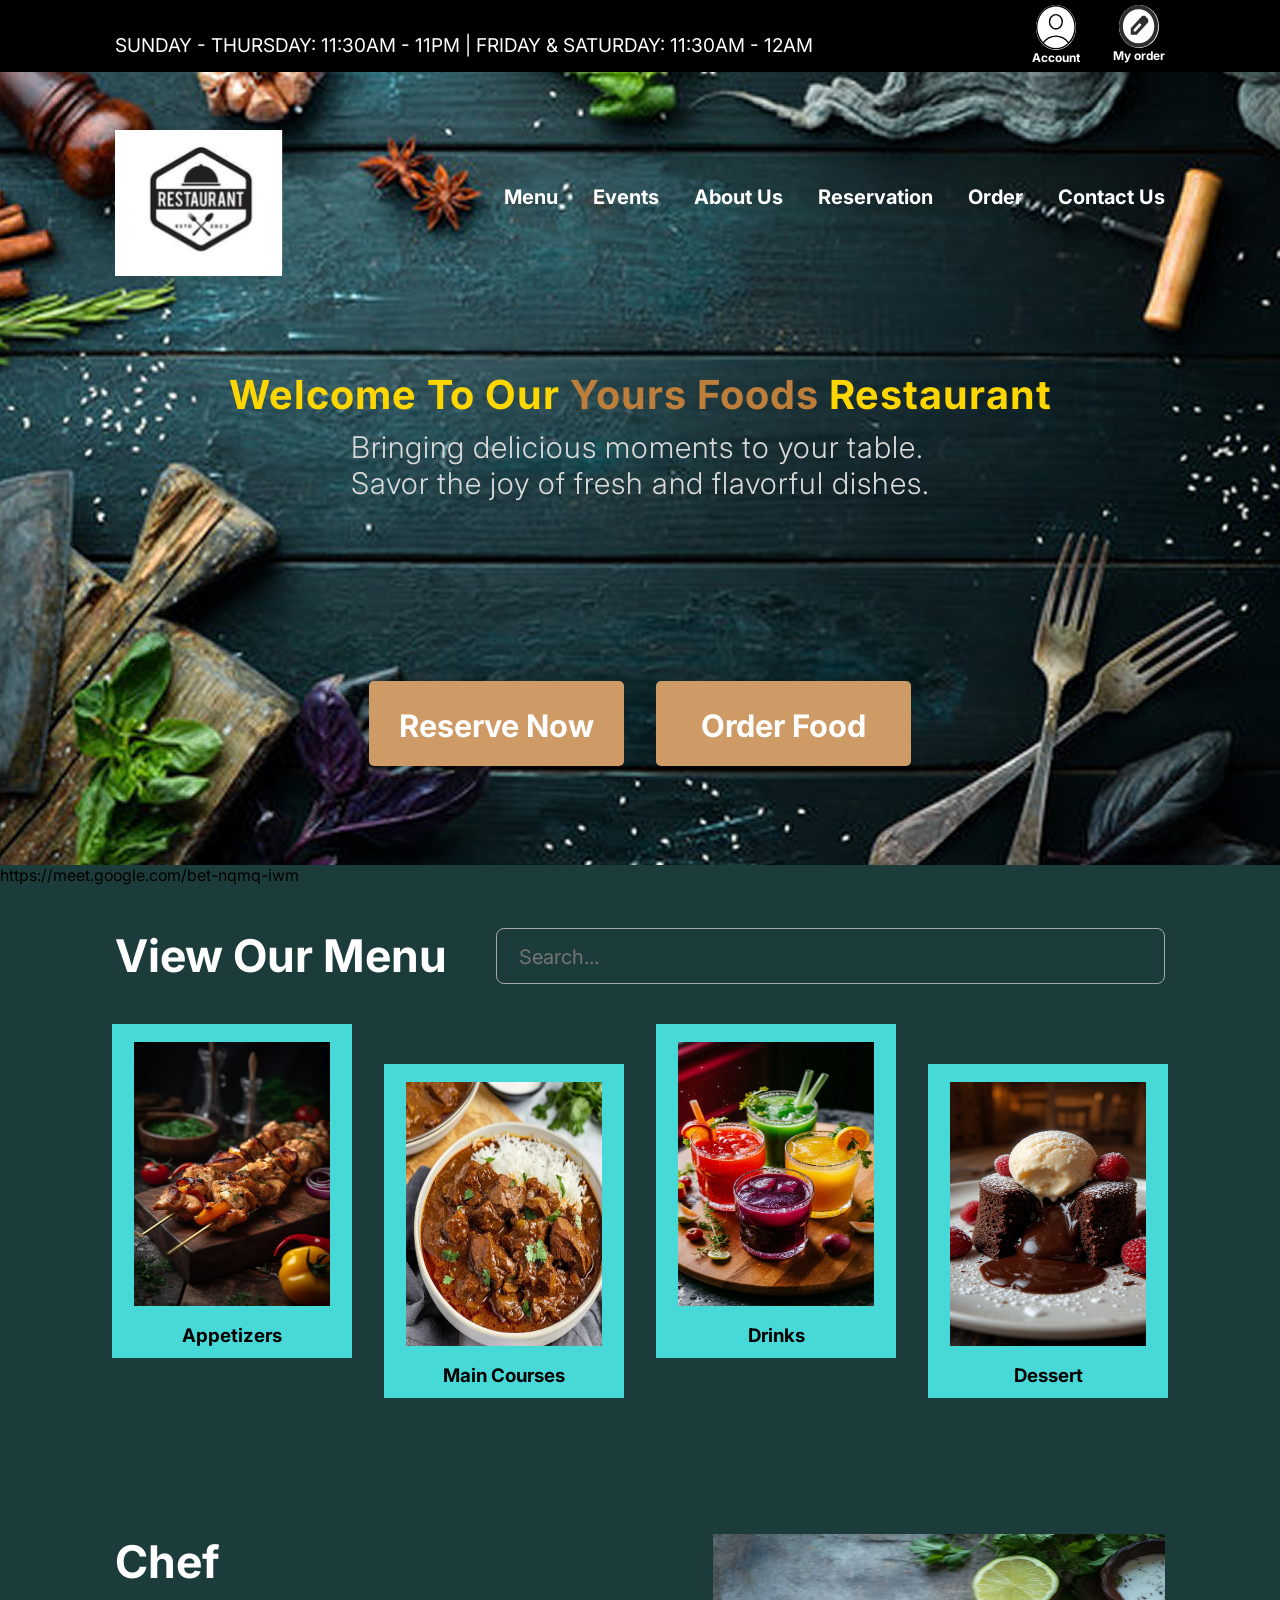
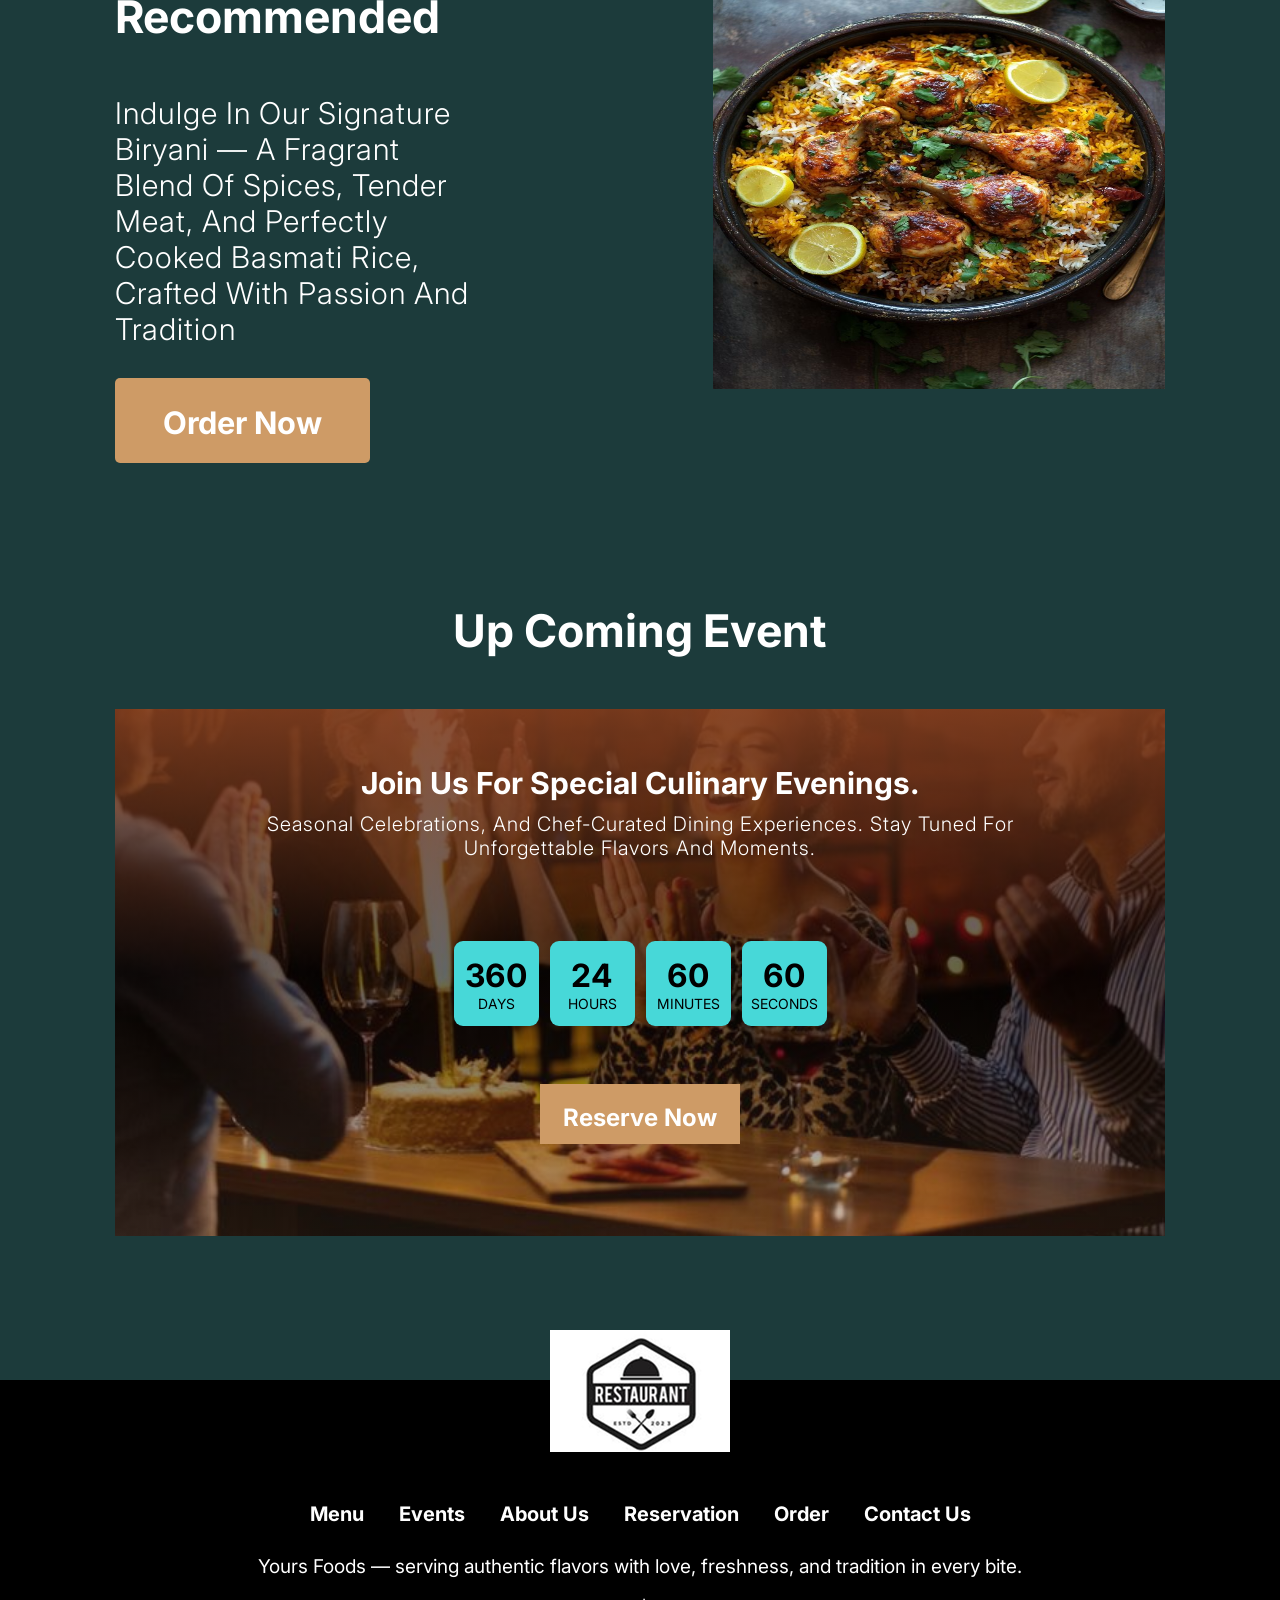
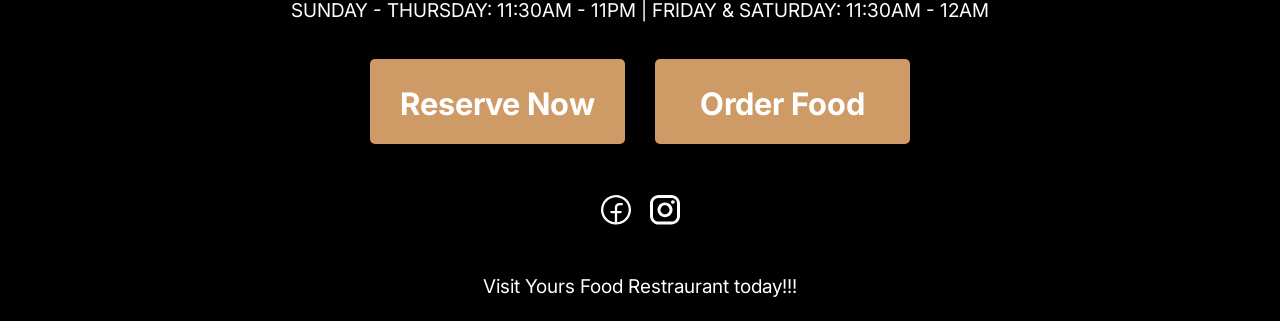
<file: index.html>
<!doctype html>
<html lang="en">
  <head>
    <meta charset="UTF-8" />
    <meta name="viewport" content="width=device-width, initial-scale=1.0" />
    <title>Asilbek | Restaurant</title>
    <link rel="stylesheet" href="./css/style.css" />
    <link rel="stylesheet" href="./css/shared.css" />
    <link rel="stylesheet" href="./css/variables.css" />
    <link rel="stylesheet" href="./css/fonts.css" />
  </head>
  <body>
    <!-- Header -->
    <header class="main__header">
      <div class="container">
        <div class="main__header-wrapper">
          <p class="main__header-text">
            SUNDAY - THURSDAY: 11:30AM - 11PM | FRIDAY & SATURDAY: 11:30AM -
            12AM
          </p>

          <div class="user__actions">
            <div class="user__action">
              <img src="../assets/icons/vector.svg" alt="profile" />
              <span>Account</span>
            </div>
            <div class="user__action">
              <img src="../assets/icons/pencil.svg" alt="Pencil" />
              <span>My order</span>
            </div>
          </div>
        </div>
      </div>
    </header>
    <!-- /Header -->
     
    <!-- Banner -->
    <section class="main__banner">
      <div class="container">
        <div class="main__banner-wrapper">
          <div class="main__banner-navigation">
            <div class="banner__image">
              <img src="./assets/images/banner.svg" alt="Banner image" />
            </div>
            <ul class="menu__items">
              <li class="menu__item">
                <a href="./pages/menu.html" class="menu__item-link">Menu</a>
              </li>
              <li class="menu__item">
                <a href="#" class="menu__item-link">Events</a>
              </li>
              <li class="menu__item">
                <a href="#" class="menu__item-link">About Us</a>
              </li>
              <li class="menu__item">
                <a href="#" class="menu__item-link">Reservation</a>
              </li>
              <li class="menu__item">
                <a href="#" class="menu__item-link">Order</a>
              </li>
              <li class="menu__item">
                <a href="#" class="menu__item-link">Contact Us</a>
              </li>
            </ul>
          </div>
          <div class="banner__text">
            <h2 class="banner__title">
              Welcome to our <span>Yours Foods</span> Restaurant
            </h2>
            <p class="banner__description">
              Bringing delicious moments to your table. <br />
              Savor the joy of fresh and flavorful dishes.
            </p>
          </div>
          <div class="buttons">
            <button class="button" type="button">Reserve Now</button>
            <button class="button" type="button">Order Food</button>
          </div>
        </div>
      </div>
    </section>
    <!-- /Banner -->
https://meet.google.com/bet-nqmq-iwm
    <!-- Menu -->
    <section class="main__menu">
      <div class="container">
        <div class="menu__header">
          <h2 class="menu__header-title">view Our Menu</h2>
          <input type="text" placeholder="Search..." class="menu__searchbar" />
        </div>
        <div class="menu__items-header">
          <div class="menu__item-header">
            <img src="./assets/images/item-1.png" alt="Item1" />
            <h3 class="menu__item-title">Appetizers</h3>
          </div>
          <div class="menu__item-header">
            <img src="./assets/images/item-2.png" alt="Item2" />
            <h3 class="menu__item-title">Main Courses</h3>
          </div>
          <div class="menu__item-header">
            <img src="./assets/images/item-3.png" alt="Item3" />
            <h3 class="menu__item-title">Drinks</h3>
          </div>
          <div class="menu__item-header">
            <img src="./assets/images/item-4.png" alt="Item4" />
            <h3 class="menu__item-title">Dessert</h3>
          </div>
        </div>

        <div class="menu__wrapper">
          <div class="menu__details">
            <h2 class="menu__header-title">Chef Recommended</h2>
            <p class="menu__header-desc">
              Indulge in our signature Biryani — a fragrant blend of spices,
              tender meat, and perfectly cooked basmati rice, crafted with
              passion and tradition
            </p>
            <button class="button" type="button">Order Now</button>
          </div>
          <div class="menu__image">
            <img src="./assets/images/item-5.png" alt="Item5" />
          </div>
        </div>

        <div class="events__wrapper">
          <h2 class="menu__header-title">Up coming Event</h2>

          <div class="events__data">
            <h4 class="title">Join us for special culinary evenings.</h4>
            <p class="description">
              seasonal celebrations, and chef-curated dining experiences. Stay
              tuned for <br />unforgettable flavors and moments.
            </p>

            <div class="countdown">
              <div class="countdown__item">360 <span>days</span></div>
              <div class="countdown__item">24 <span>hours</span></div>
              <div class="countdown__item">60 <span>minutes</span></div>
              <div class="countdown__item">60 <span>seconds</span></div>
            </div>

            <button class="button event__btn" type="button">Reserve Now</button>
          </div>
        </div>
      </div>
    </section>
    <!-- /Menu -->

    <!-- Footer -->
    <footer class="main__footer">
      <div class="container">
        <div class="footer__logo">
          <img src="./assets/images/footer-image.png" alt="footer-logo" />
        </div>

        <div class="footer__content">
          <ul class="footer__links">
            <li><a href="./pages/menu.html">Menu</a></li>
            <li><a href="#">Events</a></li>
            <li><a href="#">About Us</a></li>
            <li><a href="#">Reservation</a></li>
            <li><a href="#">Order</a></li>
            <li><a href="#">Contact Us</a></li>
          </ul>

          <p class="footer__desc">
            Yours Foods — serving authentic flavors with love, freshness, and
            tradition in every bite.
          </p>

          <p class="footer__hours">
            sunday - THURSDAY: 11:30AM - 11PM | FRIDAY & SATURDAY: 11:30AM -
            12AM
          </p>

          <div class="footer__buttons">
            <button type="button" class="button">Reserve Now</button>
            <button type="button" class="button">Order Food</button>
          </div>

          <div class="footer__socials">
            <img src="./assets/icons/facebook.svg" alt="Facebook icon" />
            <img src="./assets/icons/instagram.svg" alt="Instagram icon" />
          </div>

          <p class="footer__bottom-text">
            Visit Yours Food Restraurant today!!!
          </p>
        </div>
      </div>
    </footer>
    <!-- /Footer -->
  </body>
</html>
</file>
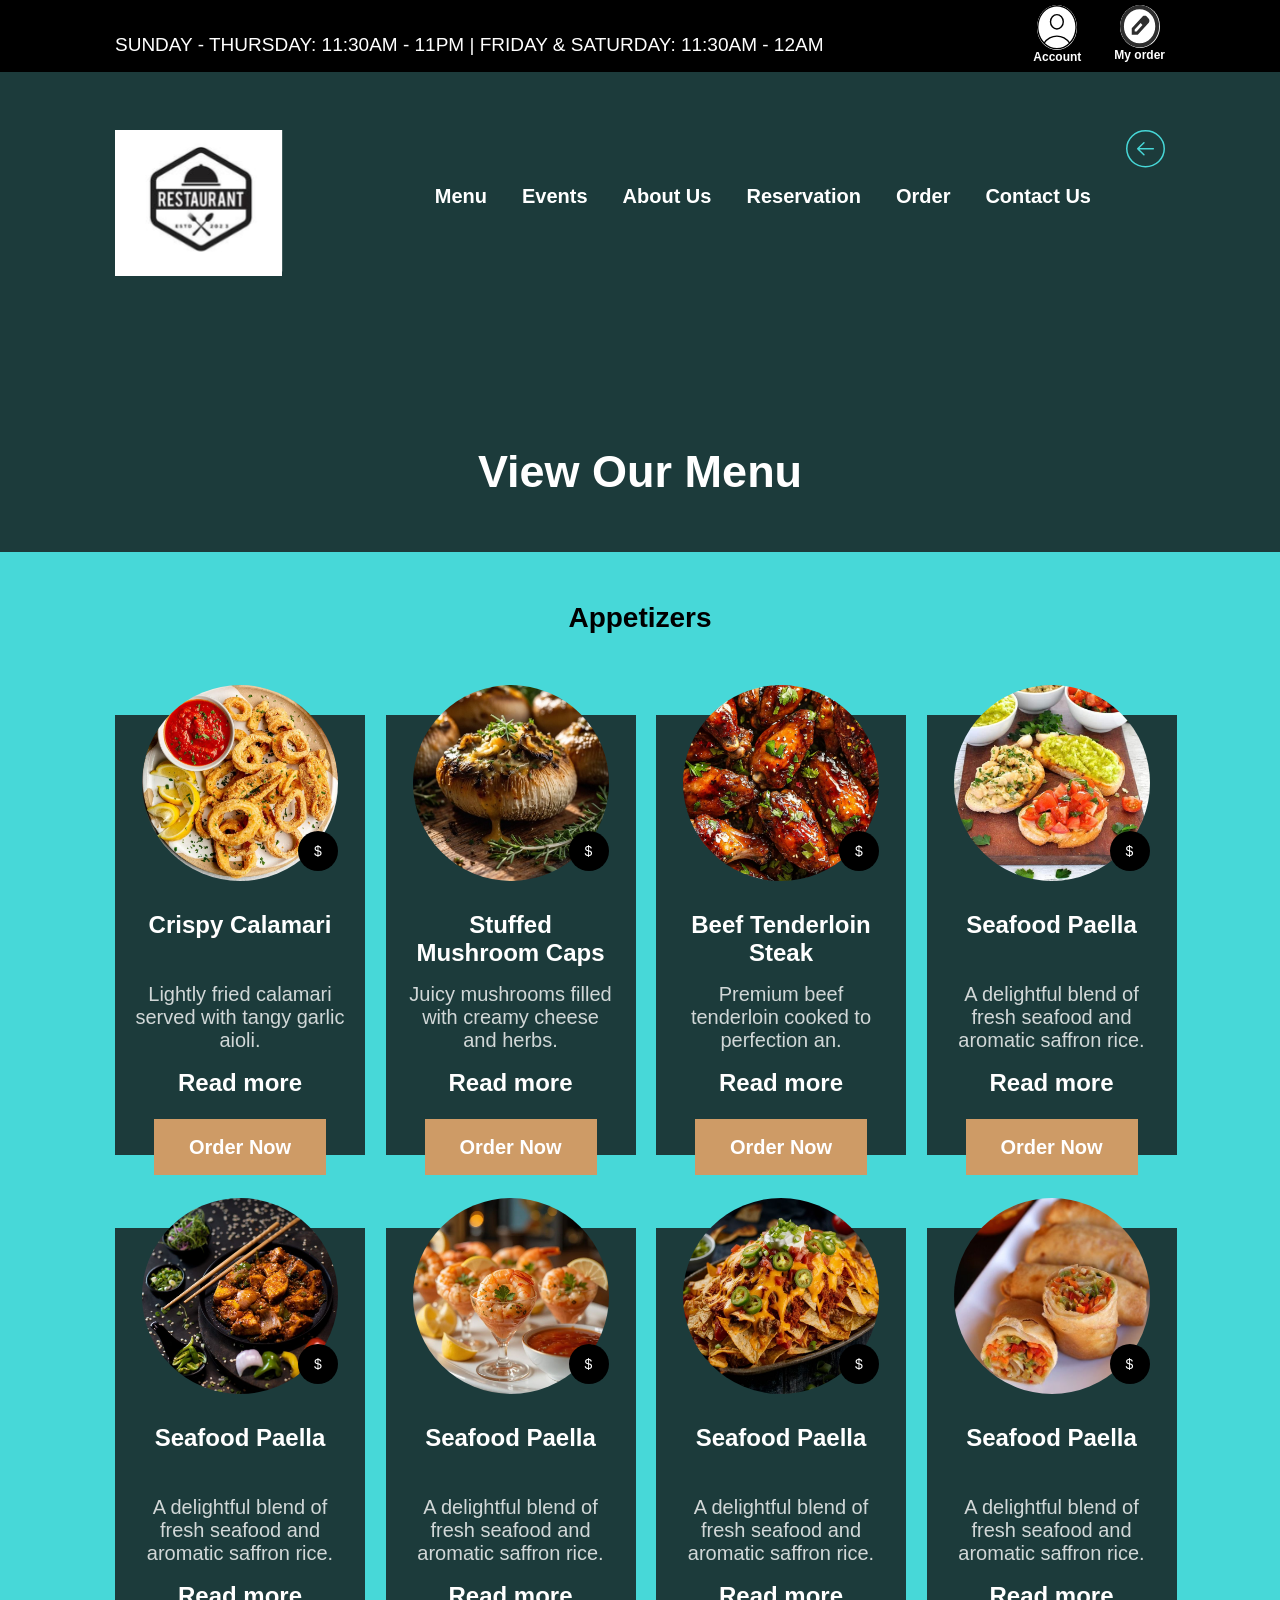
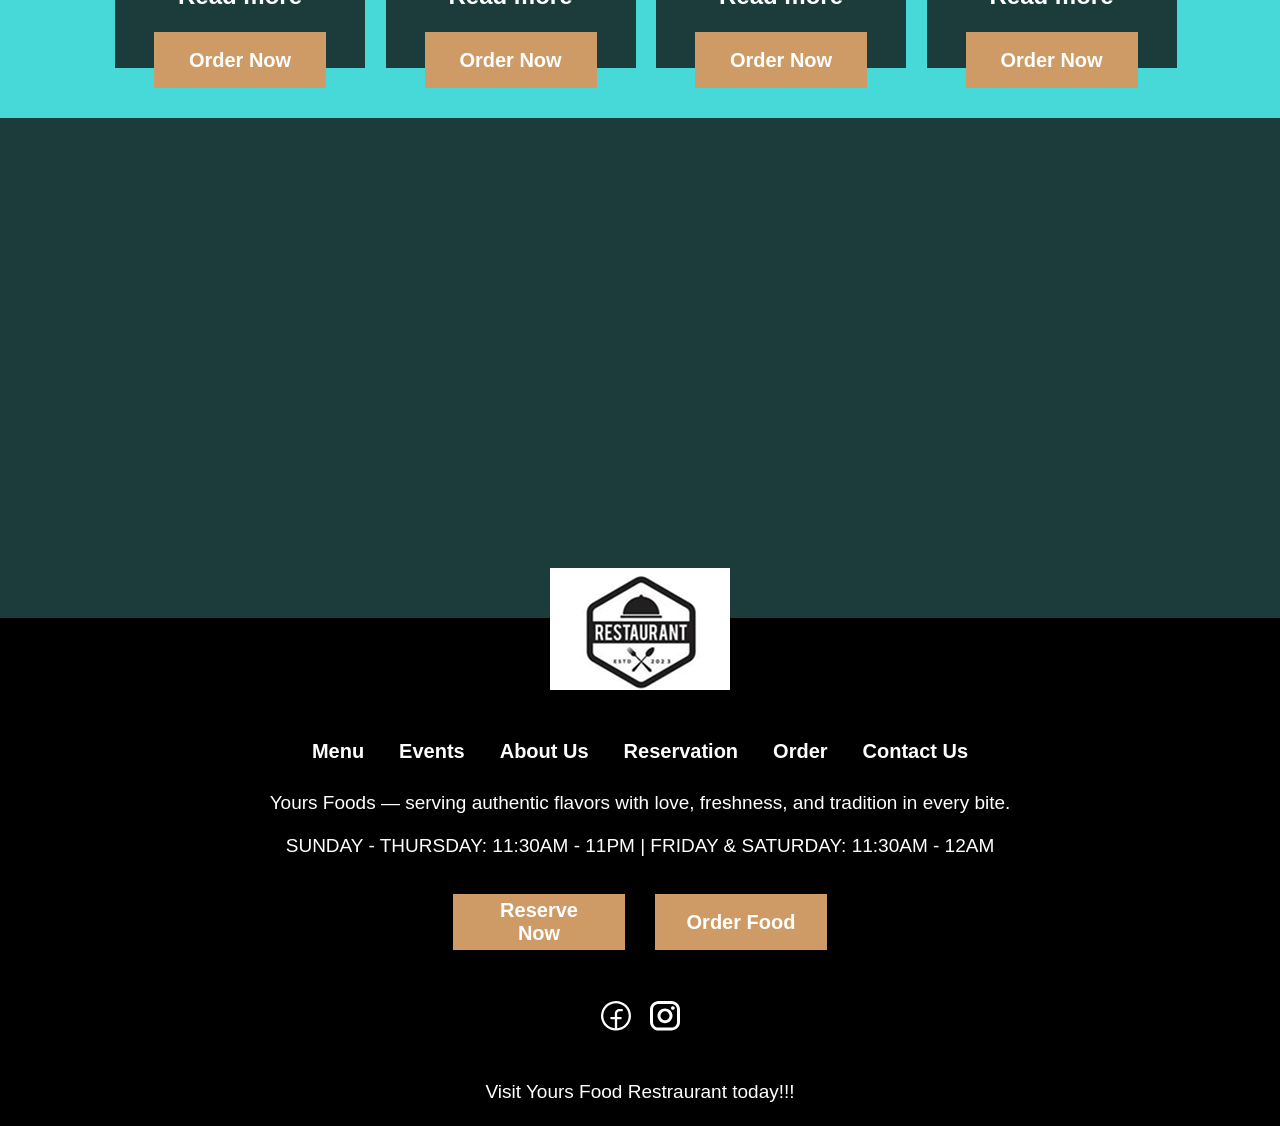
<file: pages/menu.html>
<!doctype html>
<html lang="en">
  <head>
    <meta charset="UTF-8" />
    <meta name="viewport" content="width=device-width, initial-scale=1.0" />
    <title>Asilbek | Restaurant</title>
    <link rel="stylesheet" href="../css/shared.css" />
    <link rel="stylesheet" href="../css/variables.css" />
    <link rel="stylesheet" href="../css/menu.css" />
  </head>
  <body>
    <!-- Header -->
    <header class="main__header">
      <div class="container">
        <div class="main__header-wrapper">
          <p class="main__header-text">
            SUNDAY - THURSDAY: 11:30AM - 11PM | FRIDAY & SATURDAY: 11:30AM -
            12AM
          </p>

          <div class="user__actions">
            <div class="user__action">
              <img src="../assets/icons/vector.svg" alt="profile" />
              <span>Account</span>
            </div>
            <div class="user__action">
              <img src="../assets/icons/pencil.svg" alt="Pencil" />
              <span>My order</span>
            </div>
          </div>
        </div>
      </div>
    </header>
    <!-- /Header -->

    <!-- Navigation -->
    <div class="container">
      <div class="main__banner-navigation">
        <div class="banner__image">
          <img src="../assets/images/banner.svg" alt="Banner image" />
        </div>
        <ul class="menu__items">
          <li class="menu__item">
            <a href="./pages/menu.html" class="menu__item-link">Menu</a>
          </li>
          <li class="menu__item">
            <a href="#" class="menu__item-link">Events</a>
          </li>
          <li class="menu__item">
            <a href="#" class="menu__item-link">About Us</a>
          </li>
          <li class="menu__item">
            <a href="#" class="menu__item-link">Reservation</a>
          </li>
          <li class="menu__item">
            <a href="#" class="menu__item-link">Order</a>
          </li>
          <li class="menu__item">
            <a href="#" class="menu__item-link">Contact Us</a>
          </li>

          <li style="list-style-type: none">
            <a href="../index.html">
              <img src="../assets/icons/left-icon.svg" alt="left icon" />
            </a>
          </li>
        </ul>
      </div>
    </div>
    <!-- /Navigation -->

    <div class="container grid__header">
      <h2 class="menu__header-title">view our menu</h2>
    </div>

    <!-- Grid -->
    <section class="items__grid">
      <div class="container">
        <div class="items__name">
          <h3 class="items__name-title">Appetizers</h3>
        </div>

        <div class="grid__wrapper">
          <div class="food__item">
            <div class="image__container">
              <img
                src="../assets/images/menu-section/grid-1/1.png"
                alt="Crispy Calamari"
                class="item__image"
              />
              <div class="price__icon">$</div>
            </div>
            <div class="card__body">
              <h4 class="card__title">Crispy Calamari</h4>
              <p class="card__desc">
                Lightly fried calamari served with tangy garlic aioli.
              </p>
              <a href="#" class="read__more">Read more</a>

              <div class="buttons__wrapper">
                <button type="button" class="button">Order Now</button>
              </div>
            </div>
          </div>

          <div class="food__item">
            <div class="image__container">
              <img
                src="../assets/images/menu-section/grid-1/2.png"
                alt="Stuffed Mushroom Caps"
                class="item__image"
              />
              <div class="price__icon">$</div>
            </div>
            <div class="card__body">
              <h4 class="card__title">Stuffed Mushroom Caps</h4>
              <p class="card__desc">
                Juicy mushrooms filled with creamy cheese and herbs.
              </p>
              <a href="#" class="read__more">Read more</a>

              <div class="buttons__wrapper">
                <button type="button" class="button">Order Now</button>
              </div>
            </div>
          </div>

          <div class="food__item">
            <div class="image__container">
              <img
                src="../assets/images/menu-section/grid-1/3.png"
                alt="Beef Tenderloin Steak"
                class="item__image"
              />
              <div class="price__icon">$</div>
            </div>
            <div class="card__body">
              <h4 class="card__title">Beef Tenderloin Steak</h4>
              <p class="card__desc">
                Premium beef tenderloin cooked to perfection an.
              </p>
              <a href="#" class="read__more">Read more</a>

              <div class="buttons__wrapper">
                <button type="button" class="button">Order Now</button>
              </div>
            </div>
          </div>

          <div class="food__item">
            <div class="image__container">
              <img
                src="../assets/images/menu-section/grid-1/4.png"
                alt="Seafood Paella"
                class="item__image"
              />
              <div class="price__icon">$</div>
            </div>
            <div class="card__body">
              <h4 class="card__title">Seafood Paella</h4>
              <p class="card__desc">
                A delightful blend of fresh seafood and aromatic saffron rice.
              </p>
              <a href="#" class="read__more">Read more</a>

              <div class="buttons__wrapper">
                <button type="button" class="button">Order Now</button>
              </div>
            </div>
          </div>
          <div class="food__item">
            <div class="image__container">
              <img
                src="../assets/images/menu-section/grid-1/5.png"
                alt="Seafood Paella"
                class="item__image"
              />
              <div class="price__icon">$</div>
            </div>
            <div class="card__body">
              <h4 class="card__title">Seafood Paella</h4>
              <p class="card__desc">
                A delightful blend of fresh seafood and aromatic saffron rice.
              </p>
              <a href="#" class="read__more">Read more</a>

              <div class="buttons__wrapper">
                <button type="button" class="button">Order Now</button>
              </div>
            </div>
          </div>
          <div class="food__item">
            <div class="image__container">
              <img
                src="../assets/images/menu-section/grid-1/6.png"
                alt="Seafood Paella"
                class="item__image"
              />
              <div class="price__icon">$</div>
            </div>
            <div class="card__body">
              <h4 class="card__title">Seafood Paella</h4>
              <p class="card__desc">
                A delightful blend of fresh seafood and aromatic saffron rice.
              </p>
              <a href="#" class="read__more">Read more</a>

              <div class="buttons__wrapper">
                <button type="button" class="button">Order Now</button>
              </div>
            </div>
          </div>
          <div class="food__item">
            <div class="image__container">
              <img
                src="../assets/images/menu-section/grid-1/7.png"
                alt="Seafood Paella"
                class="item__image"
              />
              <div class="price__icon">$</div>
            </div>
            <div class="card__body">
              <h4 class="card__title">Seafood Paella</h4>
              <p class="card__desc">
                A delightful blend of fresh seafood and aromatic saffron rice.
              </p>
              <a href="#" class="read__more">Read more</a>

              <div class="buttons__wrapper">
                <button type="button" class="button">Order Now</button>
              </div>
            </div>
          </div>
          <div class="food__item">
            <div class="image__container">
              <img
                src="../assets/images/menu-section/grid-1/8.png"
                alt="Seafood Paella"
                class="item__image"
              />
              <div class="price__icon">$</div>
            </div>
            <div class="card__body">
              <h4 class="card__title">Seafood Paella</h4>
              <p class="card__desc">
                A delightful blend of fresh seafood and aromatic saffron rice.
              </p>
              <a href="#" class="read__more">Read more</a>

              <div class="buttons__wrapper">
                <button type="button" class="button">Order Now</button>
              </div>
            </div>
          </div>
        </div>
      </div>
    </section>
    <!-- /Grid -->

    <!-- Footer -->
    <footer class="main__footer">
      <div class="container">
        <div class="footer__logo">
          <img src="../assets/images/footer-image.png" alt="footer-logo" />
        </div>

        <div class="footer__content">
          <ul class="footer__links">
            <li><a href="./pages/menu.html">Menu</a></li>
            <li><a href="#">Events</a></li>
            <li><a href="#">About Us</a></li>
            <li><a href="#">Reservation</a></li>
            <li><a href="#">Order</a></li>
            <li><a href="#">Contact Us</a></li>
          </ul>

          <p class="footer__desc">
            Yours Foods — serving authentic flavors with love, freshness, and
            tradition in every bite.
          </p>

          <p class="footer__hours">
            sunday - THURSDAY: 11:30AM - 11PM | FRIDAY & SATURDAY: 11:30AM -
            12AM
          </p>

          <div class="footer__buttons">
            <button type="button" class="button">Reserve Now</button>
            <button type="button" class="button">Order Food</button>
          </div>

          <div class="footer__socials">
            <img src="../assets/icons/facebook.svg" alt="Facebook icon" />
            <img src="../assets/icons/instagram.svg" alt="Instagram icon" />
          </div>

          <p class="footer__bottom-text">
            Visit Yours Food Restraurant today!!!
          </p>
        </div>
      </div>
    </footer>
    <!-- /Footer -->
  </body>
</html>
</file>
<file: css/style.css>
/* Banner */
.main__banner {
  height: 793px;
  background: url('../assets/images/banner-bg.png') no-repeat center/cover;
  font-family: 'Montserrat';
}

.banner__text {
  font-family: Poppins;
  display: flex;
  justify-content: center;
  align-items: center;
  flex-direction: column;
  margin-top: 94px;
  letter-spacing: 1px;
}

.banner__title {
  font-weight: bold;
  font-size: 40px;
  text-transform: capitalize;
  color: var(--banner-title-color);
}

.banner__title span {
  color: var(--banner-span-color);
}

.banner__description {
  color: var(--banner-desc-color);
  margin-top: 10px;
  font-family: 'Inter';
  font-size: 30px;
  font-weight: 100;
}
/* /Banner */

/* Menu */
.menu__header {
  display: flex;
  justify-content: space-between;
  margin-top: 43px;
  font-family: 'Inter', sans-serif;
}

.menu__searchbar {
  background: transparent;
  border: 1px solid var(--search-bar-color);
  outline: none;
  padding: 16px 332px 14px 22px;
  border-radius: 8px;
  font-size: 20px;
  font-weight: 400;
}

.menu__items-header {
  display: flex;
  gap: 32px;
  justify-content: center;
}

.menu__item-header {
  background-color: var(--menu-item-bg-color);
  position: relative;
  top: 40px;
  width: 258px;
  height: 334px;
  cursor: pointer;
}

.menu__item-header:nth-child(2) {
  top: 80px;
}

.menu__item-header:nth-child(4) {
  top: 80px;
}

.menu__item-header img {
  display: block;
  margin: auto;
  padding: 18px 22px;
  width: 240px;
  height: 300px;
}

.menu__item-title {
  color: var(--menu-item-title-color);
  text-align: center;
  font-family: 'Inter', san-serif;
}

.menu__wrapper {
  display: flex;
  gap: 32px;
  justify-content: center;
  position: relative;
  top: 216px;
  font-family: Inter, san-serif;
}

.menu__details {
  margin-right: 206px;
}

.menu__header-desc {
  color: var(--menu-item-desc-color);
  text-transform: capitalize;
  font-size: 30px;
  font-weight: 300;
  margin: 51px 0;
  max-width: 471px;
  height: 232px;
  letter-spacing: 1px;
}

.menu__image img {
  width: 452px;
  height: 455px;
}

.events__wrapper {
  text-align: center;
  position: relative;
  top: 356px;
  font-family: Inter, san-serif;
}

.events__data {
  margin-top: 51px;
  display: flex;
  flex-direction: column;
  background:
    linear-gradient(
      180deg,
      rgba(127, 61, 30, 0.9) 0%,
      rgba(0, 0, 0, 0.6) 50%,
      rgba(78, 57, 38, 0.3) 100%
    ),
    url('../assets/images/events.jpg') no-repeat center/cover;
  height: 527px;
}

.title {
  font-size: 30.21px;
  font-weight: 700;
  color: var(--white-text-color);
  text-transform: capitalize;
  margin-top: 56px;
}

.description {
  font-size: 20px;
  font-weight: 300;
  color: var(--white-text-color);
  text-transform: capitalize;
  margin-top: 11px;
  letter-spacing: 1px;
}

.countdown {
  display: flex;
  gap: 11px;
  justify-content: center;
  margin-top: 81px;
}

.countdown__item {
  display: flex;
  flex-direction: column;
  justify-content: center;
  align-items: center;
  background-color: var(--menu-item-bg-color);
  width: 85px;
  height: 85px;
  border-radius: 9px;
  color: #000000;
  font-size: 32px;
  font-weight: bold;
}

.countdown__item span {
  font-size: 14px;
  font-weight: 400;
  text-transform: uppercase;
}

.main__menu .event__btn {
  margin-top: 81px;
  padding: 19px;
  width: 200px;
  height: 60px;
  font-size: 24px;
  display: block;
  margin: auto;
  border-radius: 0cap;
  margin-bottom: 92px;
}
/* /Menu */
</file>
<file: css/shared.css>
* {
  margin: 0;
  padding: 0;
  box-sizing: border-box;
  font-family: 'Inter', sans-serif;
}

body {
  background-color: var(--primary-bg-color);
}

.container {
  max-width: 1050px;
  width: 100%;
  margin: 0 auto;
}

.buttons {
  display: flex;
  gap: 32px;
  justify-content: center;
  margin-top: 180px;
  align-items: center;
}

.button {
  background-color: var(--btn-color-bg);
  color: var(--btn-color-text);
  padding: 26px;
  border-radius: 5px;
  width: 255px;
  height: 85px;
  font-size: 31px;
  font-weight: bold;
  cursor: pointer;
  border: none;
  outline: none;
  transition: all 0.4s ease-in;
}

.button:hover {
  border: 1px solid var(--btn-color-bg);
  background-color: var(--btn-color-text);
  color: var(--btn-color-bg);
}

/* Header */
.main__header {
  background-color: var(--header-background);
  color: var(--white-text-color);
  height: 72px;
  font-family: 'Inter';
}

.main__header-wrapper {
  display: flex;
  justify-content: space-between;
  align-items: center;
}

.main__header-text {
  text-transform: uppercase;
  font-size: 19px;
  margin: 30px 0 19px;
}

.user__actions {
  display: flex;
  gap: 33px;
}

.user__action {
  display: flex;
  flex-direction: column;
  cursor: pointer;
  align-items: center;
  margin-top: 5px;
  margin-bottom: 16px;
}

.user__action img {
  width: 40px;
  background-color: var(--white-bg-color);
  border-radius: 50%;
}

.user__action span {
  font-weight: bold;
  font-size: 12px;
}
/* /Header */

/* Navbar */
.main__banner-navigation {
  display: flex;
  justify-content: space-between;
  padding-top: 58px;
}

.banner__image {
  width: 167px;
  background-color: var(--white-bg-color);
}

.menu__items {
  display: flex;
  gap: 35px;
}

.menu__item {
  list-style-type: none;
  margin-top: 55px;
}

.menu__item-link:hover {
  border-bottom: 1px solid var(--navbar-hover-color);
  color: var(--navbar-hover-color);
}

.menu__item-link {
  text-decoration: none;
  color: var(--navigation-color);
  font-weight: bold;
  font-size: 20px;
}

.menu__header-title {
  color: var(--primary-title-color);
  font-weight: 700;
  font-size: 45px;
  text-transform: capitalize;
}
/* /Navbar */

/* Footer */
.main__footer {
  background-color: var(--dark-bg-color);
  color: var(--white-text-color);
  padding-bottom: 23px;
  text-align: center;
  font-family: 'Inter', san-serif;
  margin-top: 500px;
}

.footer__logo {
  width: 180px;
  height: 122px;
  background-color: var(--white-bg-color);
  display: flex;
  justify-content: center;
  align-items: center;
  margin: 0 auto;
  position: relative;
  top: -50px;
  bottom: -30px;
}

.footer__links {
  font-family: 'Montserrat', san-serif;
  list-style-type: none;
  display: flex;
  justify-content: center;
  gap: 35px;
  margin-bottom: 29px;
}

.footer__links a {
  color: var(--white-text-color);
  text-decoration: none;
  font-weight: bold;
  font-size: 20px;
}

.footer__desc {
  font-size: 19px;
  margin-bottom: 21px;
  font-weight: normal;
}

.footer__hours {
  font-size: 19px;
  margin-bottom: 37px;
  text-transform: uppercase;
}

.footer__buttons {
  display: flex;
  gap: 30px;
  justify-content: center;
  margin-bottom: 51px;
}

.footer__socials {
  margin-bottom: 50px;
  display: flex;
  gap: 19px;
  justify-content: center;
}

.footer__bottom-text {
  font-size: 19px;
}
/* /Footer */
</file>
<file: css/variables.css>
:root {
  --primary-bg-color: #1c3b3b;

  --header-background: #000000;

  --white-text-color: #ffffff;

  --white-bg-color: #ffffff;

  --dark-bg-color: #000000;
  --dark-text-color: #000000;

  --buttons-bg-color: #ce9b66;
  --buttons-text-color: #ffffff;

  --navigation-color: #ffffff;
  --navbar-hover-color: #ffd700;

  --banner-title-color: #ffd700;
  --banner-span-color: #bd7e3b;
  --banner-desc-color: #d9d9d9;

  --btn-color-bg: #ce9b66;
  --btn-color-text: #ffffff;

  --primary-title-color: #ffffff;
  --search-bar-color: #aaaaaa;
  --menu-item-bg-color: #47d8d8;
  --menu-item-title-color: #000000;

  --menu-item-desc-color: #ffffff;
  
  --grid-bg-color: #47D8D8;
  --grid-item-bg-color: #1C3B3B;
  --grid-item-color: #ffffff;

}
</file>
<file: css/fonts.css>
@font-face {
  font-family: 'Inter';
  src: url('../fonts/Inter_28pt-Light.ttf');
  font-style: normal;
  font-weight: 100;
}

@font-face {
  font-family: 'Inter';
  src: url('../fonts/Inter_18pt-Regular.ttf');
  font-style: normal;
  font-weight: 400;
}

@font-face {
  font-family: 'Inter';
  src: url('../fonts/Inter_18pt-Medium.ttf');
  font-style: normal;
  font-weight: 500;
}

@font-face {
  font-family: 'Inter';
  src: url('../fonts/Inter_18pt-Bold.ttf');
  font-style: normal;
  font-weight: 600;
}

@font-face {
  font-family: 'Montserrat';
  src: url('../fonts/Montserrat/Montserrat-Regular.ttf');
  font-style: normal;
  font-weight: normal;
}

@font-face {
  font-family: 'Montserrat';
  src: url('../fonts/Montserrat/Montserrat-Medium.ttf');
  font-style: normal;
  font-weight: 500;
}

@font-face {
  font-family: 'Montserrat';
  src: url('../fonts/Montserrat/Montserrat-Bold.ttf');
  font-style: normal;
  font-weight: 600;
}

@font-face {
  font-family: 'Poppins';
  src: url('../fonts/Poppins/Poppins-Regular.ttf');
  font-style: normal;
  font-weight: normal;
}

@font-face {
  font-family: 'Poppins';
  src: url('../fonts/Poppins/Poppins-Medium.ttf');
  font-style: normal;
  font-weight: 500;
}

@font-face {
  font-family: 'Poppins';
  src: url('../fonts/Poppins/Poppins-Bold.ttf');
  font-style: normal;
  font-weight: 600;
}
</file>
<file: css/menu.css>
.grid__header .menu__header-title {
  text-align: center;
  text-transform: capitalize;
  margin-top: 170px;
  margin-bottom: 54px;
}

.items__grid {
  background-color: var(--grid-bg-color);
  padding: 50px 0;
  min-height: 100vh;

}
.items__name-title {
  text-align: center;
  color: var(--dark-text-color);
  font-size: 28px;
  margin-bottom: 40px;
}

.grid__wrapper {
  display: grid;
  grid-template-columns: repeat(auto-fit, minmax(217px, 1fr));
  gap: 32px;
}

.food__item {
  background-color: var(--grid-item-bg-color);
  width: 250px;
  padding: 20px;
  text-align: center;
  color: var(--white-text-color);
  display: flex;
  flex-direction: column;
  align-items: center;
  height: 440px;
  margin-top: 41px;
}

.image__container {
  position: relative;
  width: 196px;
  height: 196px;
  margin-top: -50px; 
}

.item__image {
  width: 100%;
  height: 100%;
  object-fit: cover;
  border-radius: 50%;
}

.price__icon {
  position: absolute;
  bottom: 10px;
  right: 0;
  background: var(--dark-bg-color);
  color: var(--white-text-color);
  width: 40px;
  height: 40px;
  border-radius: 50%;
  display: flex;
  align-items: center;
  justify-content: center;
  font-size: 14px;
}

.card__title {
  margin-top: 20px;
  position: relative;
  top: 10px;
  height: 32px;
  font-size: 24px;
}

.card__desc {
  font-size: 20px;
  color: var(--grid-item-color);
  opacity: 0.8;
  margin-bottom: 15px;
  margin-top: 50px;
  min-height: 40px;
}

.read__more {
  display: flex;
  align-items: center;
  justify-content: center;
  width: 100%;
  height: 32px;
  color: var(--white-text-color);
  text-decoration: none;
  font-weight: bold;
  font-size: 24px;
}

.buttons__wrapper{
  display: flex;
  gap: 20px;
  justify-content: center;
  transform: translateY(20px);
}


.button {
  width: 172px;
  height: 56px;
  font-size: 20px;
  font-weight: bold;
  cursor: pointer;
  transition: 0.3s;
  border-radius: 0%;
  display: flex;
  align-items: center;
  justify-content: center;
}

.button:hover {
  width: 172px;
  height: 56px;
  font-size: 20px;
  font-weight: bold;
  display: flex;
  align-items: center;
  justify-content: center;
}
</file>
